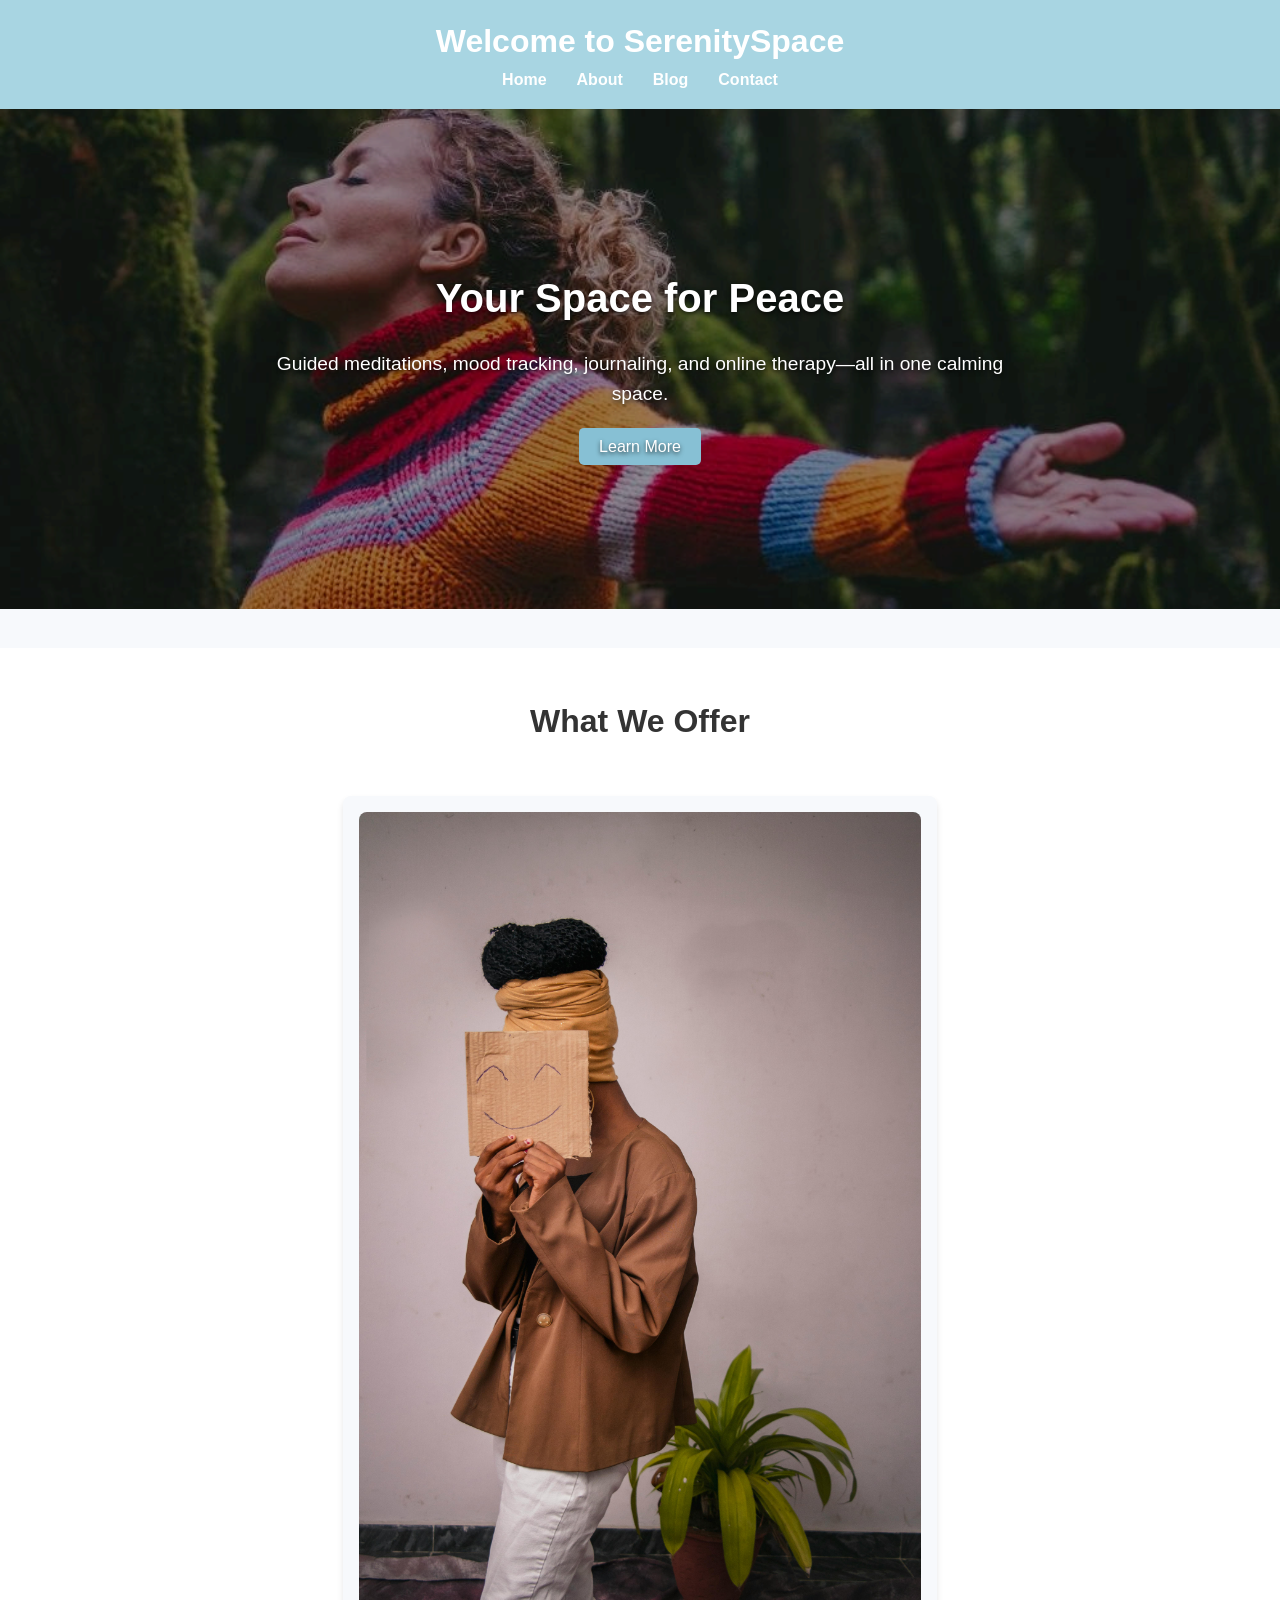
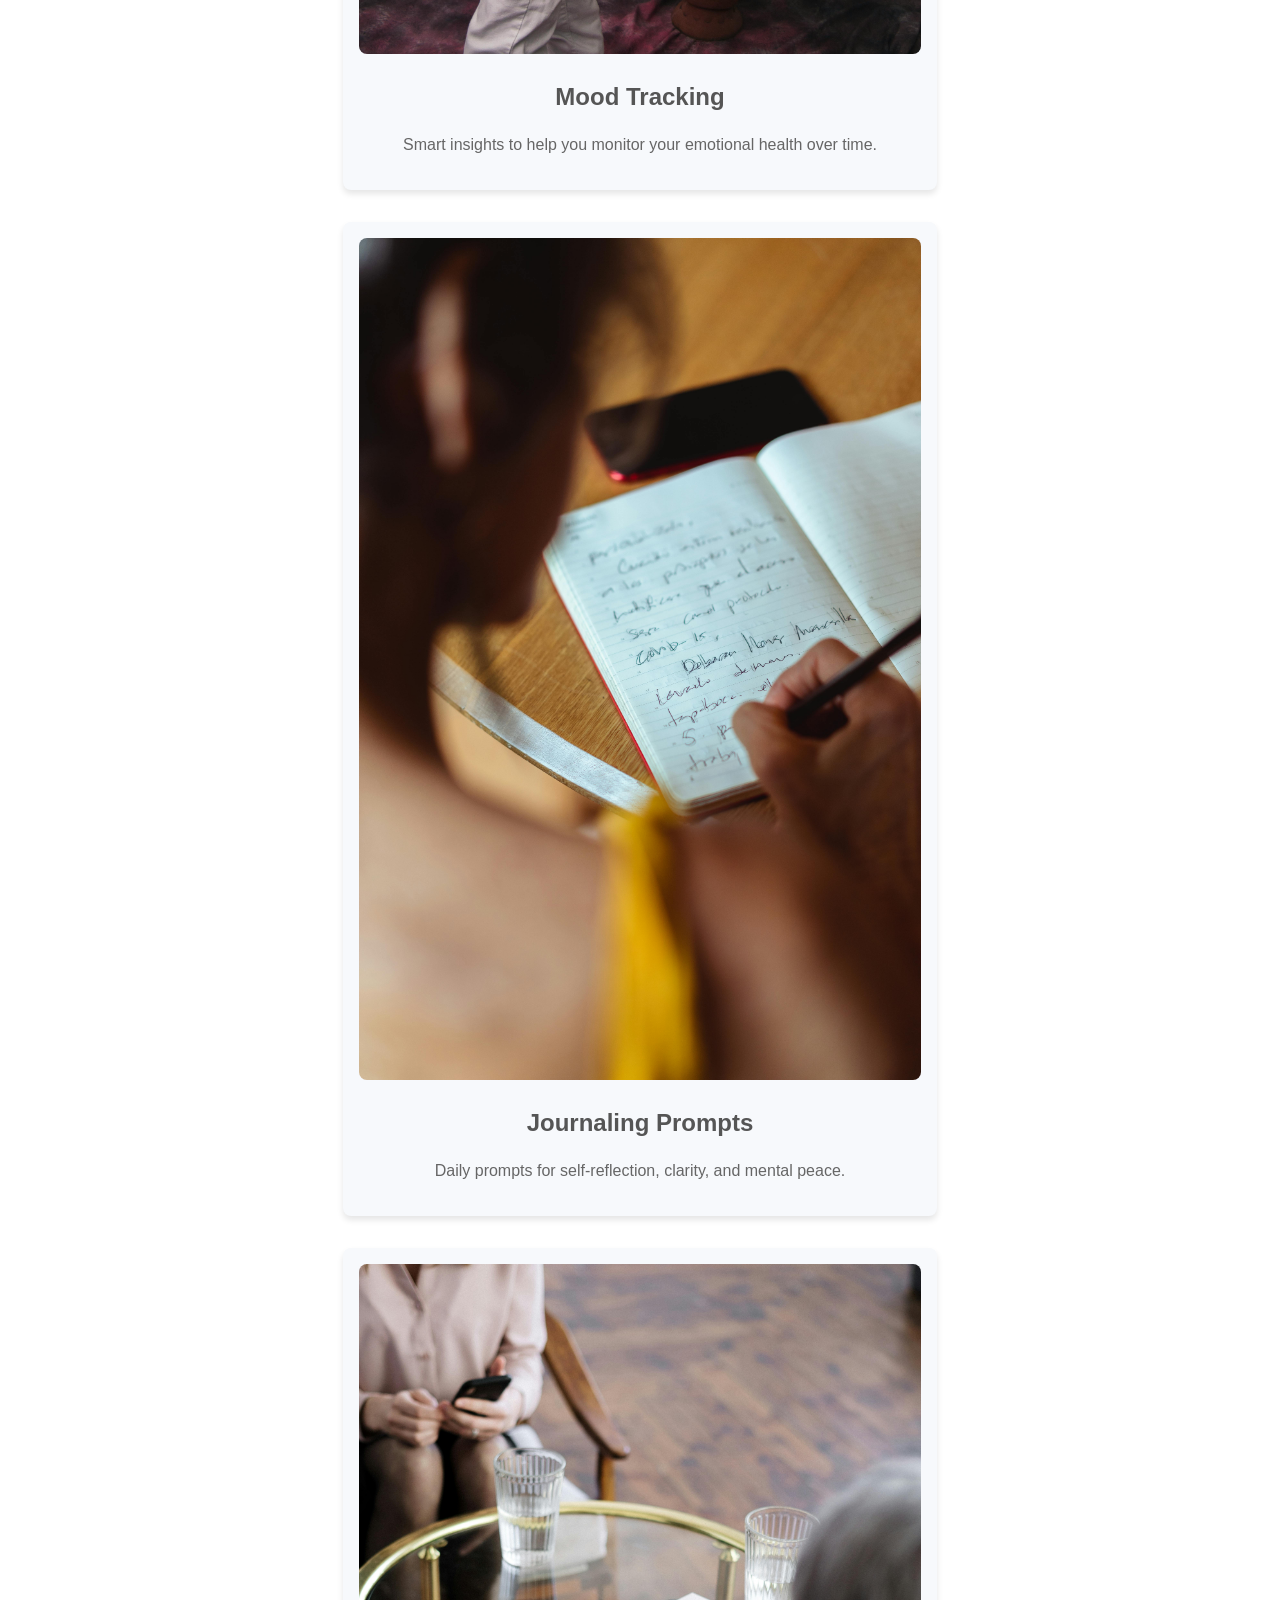
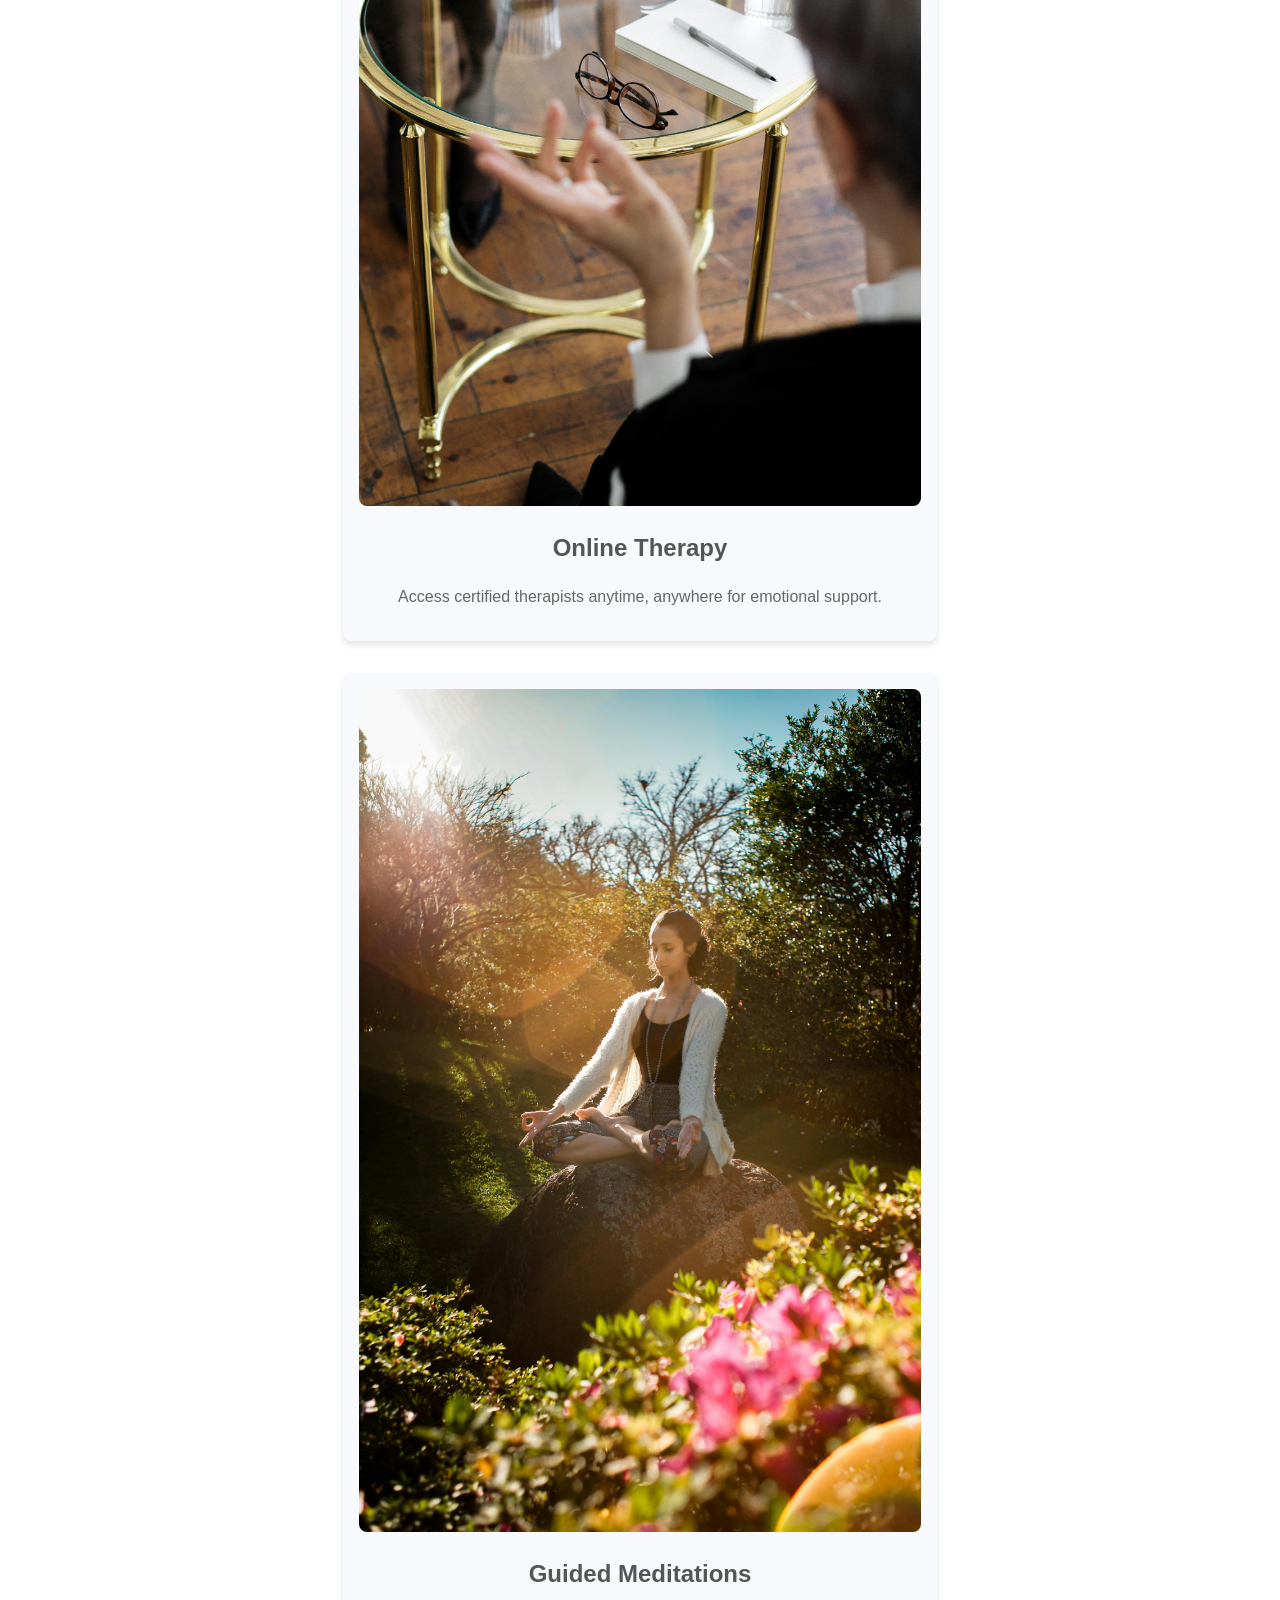
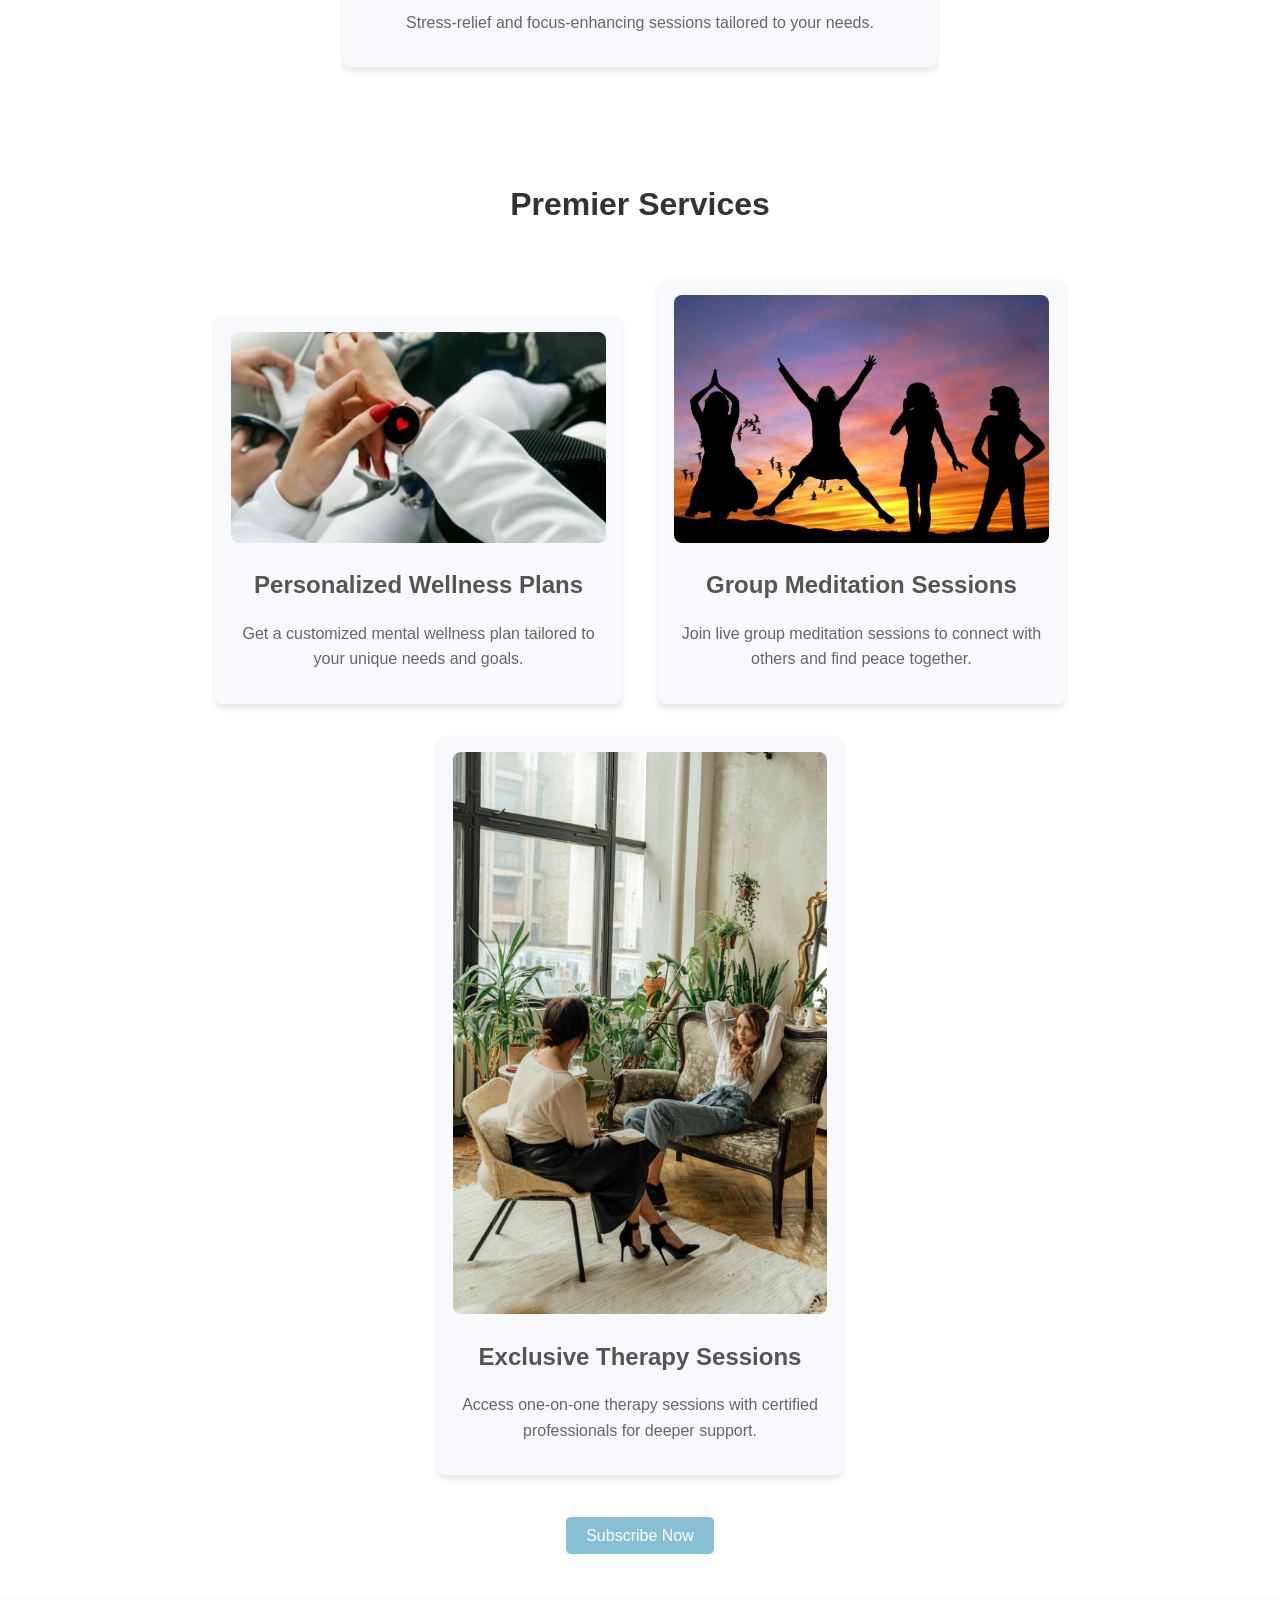
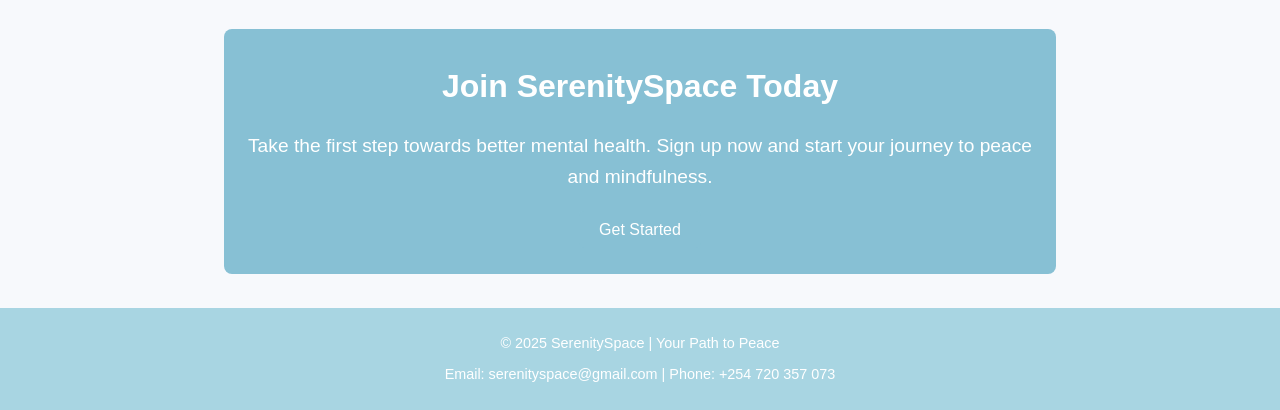
<file: index.html>
<!DOCTYPE html>
<html lang="en">
<head>
    <meta charset="UTF-8">
    <meta name="viewport" content="width=device-width, initial-scale=1.0">
    <title>SerenitySpace - Home</title>
    <link rel="stylesheet" href="css/styles.css">
</head>
<body>
    <header>
        <h1>Welcome to SerenitySpace</h1>
        <nav>
            <ul>
                <li><a href="index.html">Home</a></li>
                <li><a href="about.html">About</a></li>
                <li><a href="blog.html">Blog</a></li> 
                <li><a href="contact.html">Contact</a></li>
            </ul>
        </nav>
    </header>
    <main>
        <!-- Hero Section -->
        <section class="hero">
            <img src="images/image.png" alt="Calm nature scene" class="hero-image">
            <div class="hero-text">
                <h2>Your Space for Peace</h2>
                <p>Guided meditations, mood tracking, journaling, and online therapy—all in one calming space.</p>
                <a href="about.html" class="btn">Learn More</a>
            </div>
        </section>

        <!-- Features Section -->
<section class="features">
    <h2>What We Offer</h2>
    <div class="feature">
        <a href="moodtracking.html">
            <img src="images/moodtracking.jpg" alt="Mood Tracking" class="feature-image">
            <h3>Mood Tracking</h3>
        </a>
        <p>Smart insights to help you monitor your emotional health over time.</p>
    </div>
    <div class="feature">
        <a href="journaling.html">
            <img src="images/journaling.jpg" alt="Journaling" class="feature-image">
            <h3>Journaling Prompts</h3>
        </a>
        <p>Daily prompts for self-reflection, clarity, and mental peace.</p>
    </div>
    <div class="feature">
        <a href="therapy.html">
            <img src="images/therapy.jpg" alt="Online Therapy" class="feature-image">
            <h3>Online Therapy</h3>
        </a>
        <p>Access certified therapists anytime, anywhere for emotional support.</p>
    </div>
    <div class="feature">
        <a href="meditation.html">
            <img src="images/meditation.jpg" alt="Meditation" class="feature-image">
            <h3>Guided Meditations</h3>
        </a>
        <p>Stress-relief and focus-enhancing sessions tailored to your needs.</p>
    </div>
</section>

        <section class="premier-services">
            <h2>Premier Services</h2>
            <div class="service">
                <img src="images/wellnessapp.jpg" alt="Personalized Wellness Plans" class="service-image">
                <h3>Personalized Wellness Plans</h3>
                <p>Get a customized mental wellness plan tailored to your unique needs and goals.</p>
            </div>
            <div class="service">
                <img src="images/group.jpg" alt="Group Meditation Sessions" class="service-image">
                <h3>Group Meditation Sessions</h3>
                <p>Join live group meditation sessions to connect with others and find peace together.</p>
            </div>
            <div class="service">
                <img src="images/therapysessions.jpg" alt="Exclusive Therapy Sessions" class="service-image">
                <h3>Exclusive Therapy Sessions</h3>
                <p>Access one-on-one therapy sessions with certified professionals for deeper support.</p>
            </div>
            
            <div class="payment">
                <a href="payment.html" class="btn">Subscribe Now</a>
            </div>
        </section>

        <!-- Call to Action Section -->
        <section class="cta">
            <h2>Join SerenitySpace Today</h2>
            <p>Take the first step towards better mental health. Sign up now and start your journey to peace and mindfulness.</p>
            <a href="contact.html" class="btn">Get Started</a>
        </section>
    </main>
    <footer>
        <p>&copy; 2025 SerenitySpace | Your Path to Peace</p>
        <p>Email: serenityspace@gmail.com | Phone: +254 720 357 073</p>
    </footer>
</body>
</html>
</file>
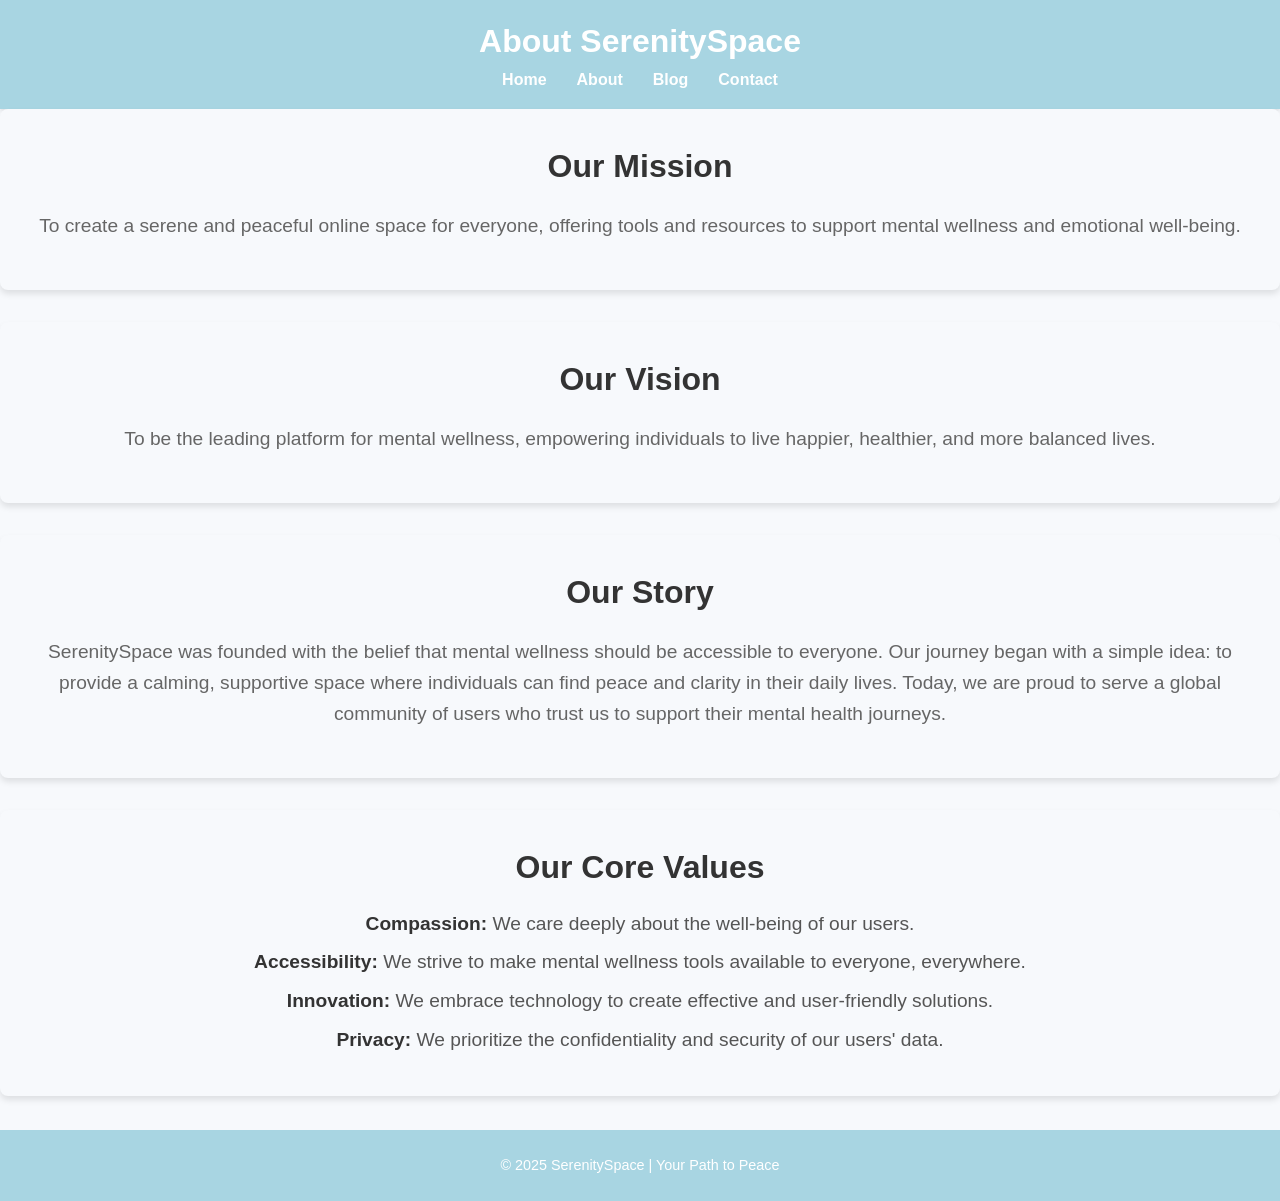
<file: about.html>
<!DOCTYPE html>
<html lang="en">
<head>
    <meta charset="UTF-8">
    <meta name="viewport" content="width=device-width, initial-scale=1.0">
    <title>SerenitySpace - About</title>
    <link rel="stylesheet" href="css/styles.css">
</head>
<body>
    <header>
        <h1>About SerenitySpace</h1>
        <nav>
            <ul>
                <li><a href="index.html">Home</a></li>
                <li><a href="about.html">About</a></li>
                <li><a href="blog.html">Blog</a></li>
                <li><a href="contact.html">Contact</a></li>
            </ul>
        </nav>
    </header>
    <main>
        <!-- Mission Section -->
        <section class="mission">
            <h2>Our Mission</h2>
            <p>To create a serene and peaceful online space for everyone, offering tools and resources to support mental wellness and emotional well-being.</p>
        </section>

        <!-- Vision Section -->
        <section class="vision">
            <h2>Our Vision</h2>
            <p>To be the leading platform for mental wellness, empowering individuals to live happier, healthier, and more balanced lives.</p>
        </section>

        <!-- Our Story Section -->
        <section class="our-story">
            <h2>Our Story</h2>
            <p>SerenitySpace was founded with the belief that mental wellness should be accessible to everyone. Our journey began with a simple idea: to provide a calming, supportive space where individuals can find peace and clarity in their daily lives. Today, we are proud to serve a global community of users who trust us to support their mental health journeys.</p>
        </section>

        <!-- Core Values Section -->
        <section class="core-values">
            <h2>Our Core Values</h2>
            <ul>
                <li><strong>Compassion:</strong> We care deeply about the well-being of our users.</li>
                <li><strong>Accessibility:</strong> We strive to make mental wellness tools available to everyone, everywhere.</li>
                <li><strong>Innovation:</strong> We embrace technology to create effective and user-friendly solutions.</li>
                <li><strong>Privacy:</strong> We prioritize the confidentiality and security of our users' data.</li>
            </ul>
        </section>
    </main>
    <footer>
        <p>&copy; 2025 SerenitySpace | Your Path to Peace</p>
    </footer>
</body>
</html>
</file>
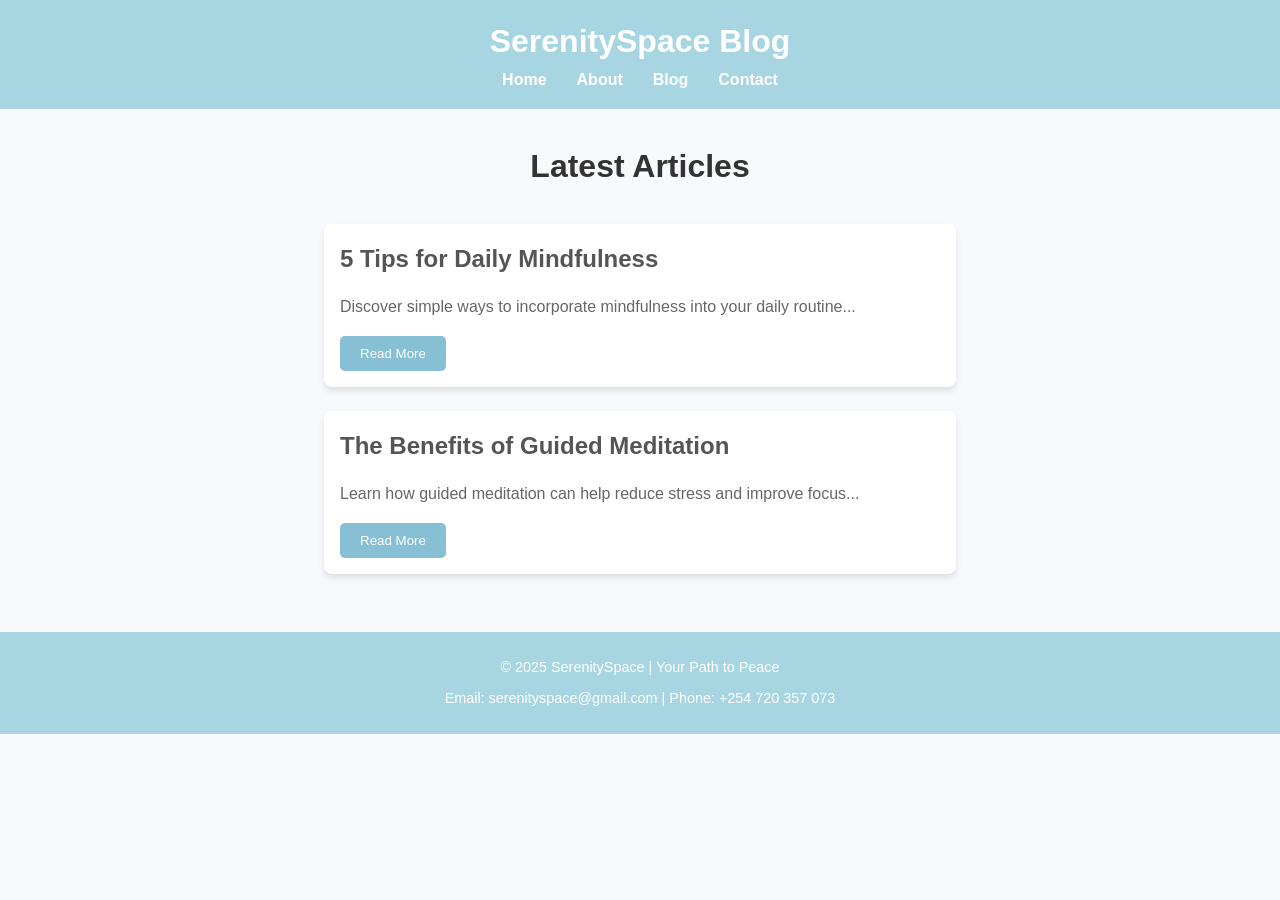
<file: blog.html>
<!DOCTYPE html>
<html lang="en">
<head>
    <meta charset="UTF-8">
    <meta name="viewport" content="width=device-width, initial-scale=1.0">
    <title>SerenitySpace - Blog</title>
    <link rel="stylesheet" href="css/styles.css">
</head>
<body>
    <header>
        <h1>SerenitySpace Blog</h1>
        <nav>
            <ul>
                <li><a href="index.html">Home</a></li>
                <li><a href="about.html">About</a></li>
                <li><a href="blog.html">Blog</a></li>
                <li><a href="contact.html">Contact</a></li>
            </ul>
        </nav>
    </header>
    <main>
        <section class="blog">
            <h2>Latest Articles</h2>
            <article class="blog-post">
                <h3>5 Tips for Daily Mindfulness</h3>
                <p class="blog-summary">Discover simple ways to incorporate mindfulness into your daily routine...</p>
                <button class="read-more">Read More</button>
                <p class="blog-content hidden">
                    Mindfulness is the practice of being present in the moment. Start by taking deep breaths, focusing on your surroundings, and practicing gratitude. These small steps can make a big difference in your mental well-being.
                </p>
            </article>
            <article class="blog-post">
                <h3>The Benefits of Guided Meditation</h3>
                <p class="blog-summary">Learn how guided meditation can help reduce stress and improve focus...</p>
                <button class="read-more">Read More</button>
                <p class="blog-content hidden">
                    Guided meditation provides structure and support for beginners. It helps reduce stress, improve focus, and promote relaxation. Start with short sessions and gradually increase the duration.
                </p>
            </article>
        </section>
    </main>
    <footer>
        <p>&copy; 2025 SerenitySpace | Your Path to Peace</p>
        <p>Email: serenityspace@gmail.com | Phone: +254 720 357 073</p>
    </footer>
    <script src="js/script.js"></script>
</body>
</html>
</file>
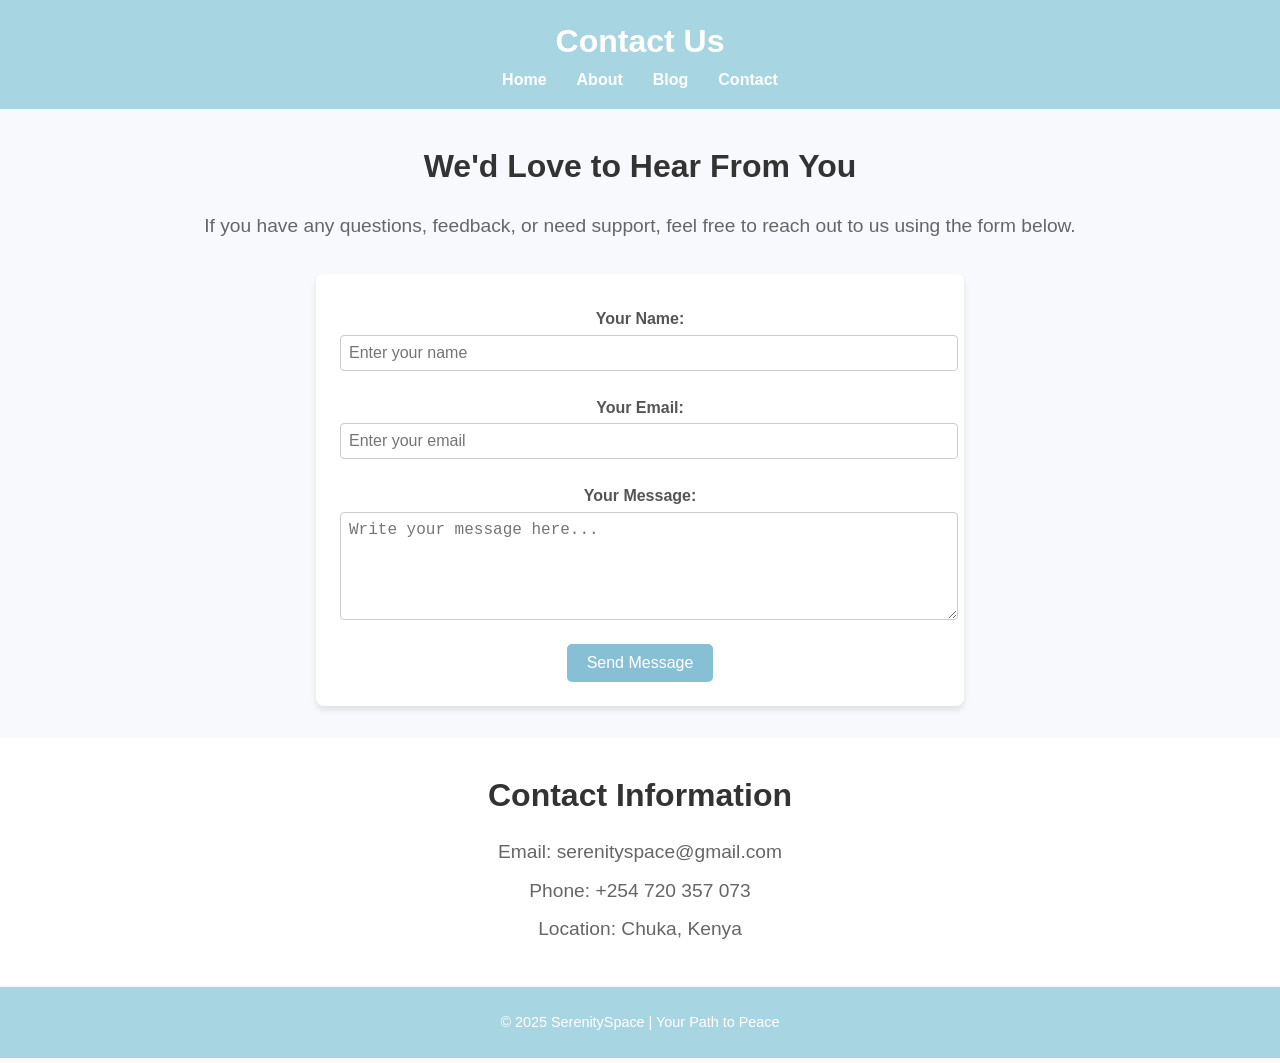
<file: contact.html>
<!DOCTYPE html>
<html lang="en">
<head>
    <meta charset="UTF-8">
    <meta name="viewport" content="width=device-width, initial-scale=1.0">
    <title>Contact - SerenitySpace</title>
    <link rel="stylesheet" href="css/styles.css">
</head>
<body>
    <header>
        <h1>Contact Us</h1>
        <nav>
            <ul>
                <li><a href="index.html">Home</a></li>
                <li><a href="about.html">About</a></li>
                <li><a href="blog.html">Blog</a></li>
                <li><a href="contact.html">Contact</a></li>
            </ul>
        </nav>
    </header>
    <main>
        <section class="contact-section">
            <h2>We'd Love to Hear From You</h2>
            <p>If you have any questions, feedback, or need support, feel free to reach out to us using the form below.</p>
            <form action="https://www.example.com/submit-form" method="POST" class="contact-form">
                <label for="name">Your Name:</label>
                <input type="text" id="name" name="name" placeholder="Enter your name" required>
                
                <label for="email">Your Email:</label>
                <input type="email" id="email" name="email" placeholder="Enter your email" required>
                
                <label for="message">Your Message:</label>
                <textarea id="message" name="message" rows="5" placeholder="Write your message here..." required></textarea>
                
                <button type="submit" class="btn">Send Message</button>
            </form>
        </section>
        <section class="contact-details">
            <h2>Contact Information</h2>
            <p>Email: serenityspace@gmail.com</p>
            <p>Phone: +254 720 357 073</p>
            <p>Location: Chuka, Kenya</p>
        </section>
    </main>
    <footer>
        <p>&copy; 2025 SerenitySpace | Your Path to Peace</p>
    </footer>
</body>
</html>
</file>
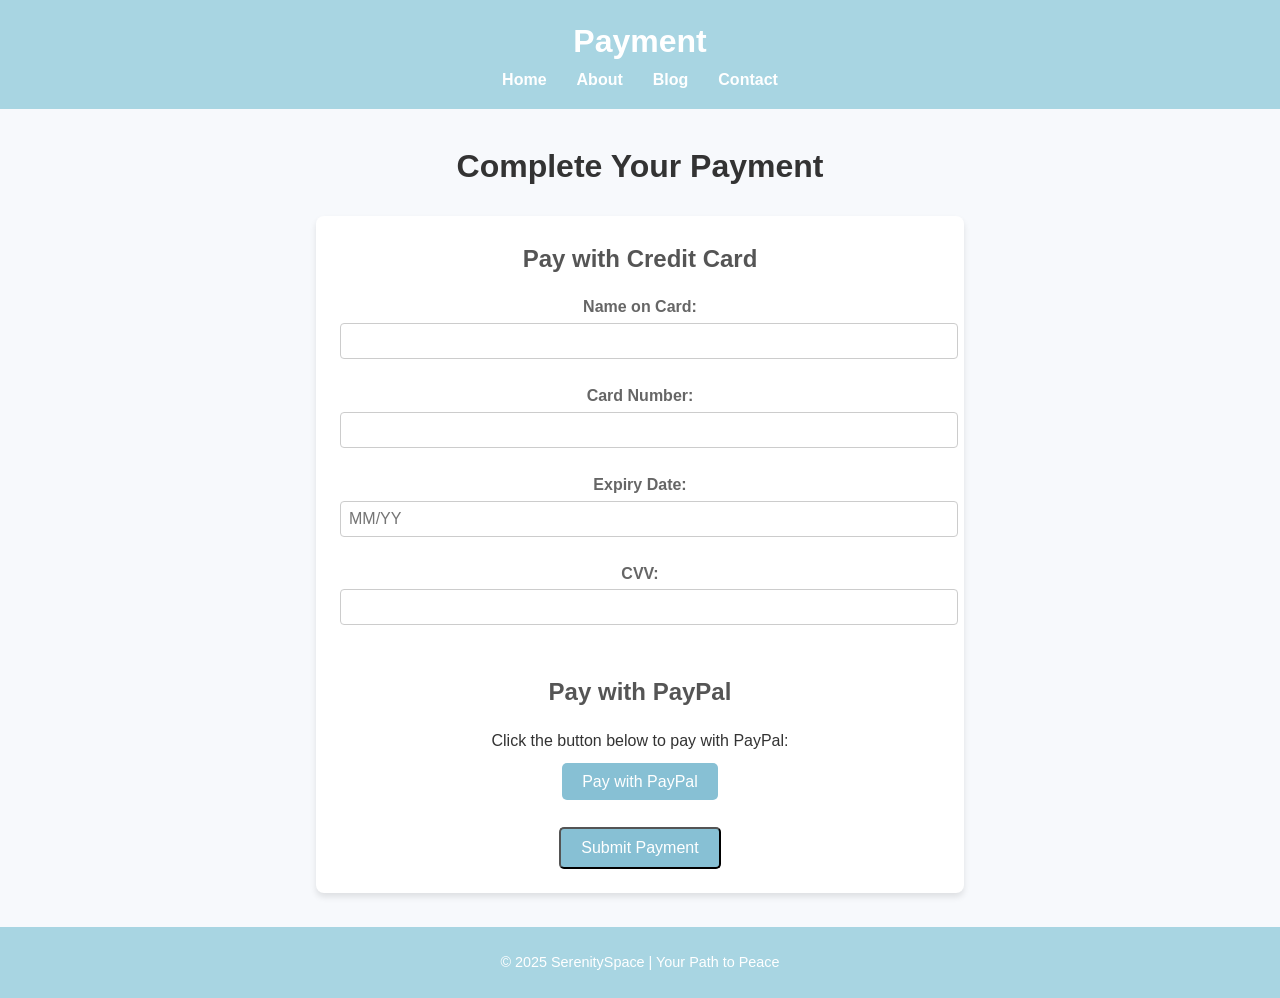
<file: payment.html>
<!DOCTYPE html>
<html lang="en">
<head>
    <meta charset="UTF-8">
    <meta name="viewport" content="width=device-width, initial-scale=1.0">
    <title>Payment - SerenitySpace</title>
    <link rel="stylesheet" href="css/styles.css">
</head>
<body>
    <header>
        <h1>Payment</h1>
        <nav>
            <ul>
                <li><a href="index.html">Home</a></li>
                <li><a href="about.html">About</a></li>
                <li><a href="blog.html">Blog</a></li>
                <li><a href="contact.html">Contact</a></li>
            </ul>
        </nav>
    </header>
    <main>
        <section class="payment-section">
            <h2>Complete Your Payment</h2>
            <form action="https://www.example.com/process-payment" method="POST" class="payment-form">
                <!-- Credit Card Payment -->
                <div class="payment-method">
                    <h3>Pay with Credit Card</h3>
                    <label for="card-name">Name on Card:</label>
                    <input type="text" id="card-name" name="card-name" required>
                    
                    <label for="card-number">Card Number:</label>
                    <input type="text" id="card-number" name="card-number" required>
                    
                    <label for="expiry-date">Expiry Date:</label>
                    <input type="text" id="expiry-date" name="expiry-date" placeholder="MM/YY" required>
                    
                    <label for="cvv">CVV:</label>
                    <input type="text" id="cvv" name="cvv" required>
                </div>

                <!-- PayPal Payment -->
                <div class="payment-method">
                    <h3>Pay with PayPal</h3>
                    <p>Click the button below to pay with PayPal:</p>
                    <a href="https://www.paypal.com/paypalme/example" class="btn">Pay with PayPal</a>
                </div>

                <!-- Submit Button -->
                <div class="submit-payment">
                    <button type="submit" class="btn">Submit Payment</button>
                </div>
            </form>
        </section>
    </main>
    <footer>
        <p>&copy; 2025 SerenitySpace | Your Path to Peace</p>
    </footer>
</body>
</html>
</file>
<file: css/styles.css>
/* General Styles */
body {
    font-family: 'Arial', sans-serif;
    margin: 0;
    padding: 0;
    line-height: 1.6;
    background-color: #f7f9fc; /* Light calming background */
    color: #333; /* Neutral text color */
    box-sizing: border-box;
}

h1, h2, h3 {
    margin: 0;
    padding: 0;
}

a {
    text-decoration: none;
    color: inherit;
}

/* Header */
header {
    background: #a8d5e2; /* Soft blue for a calming effect */
    color: #ffffff;
    padding: 1rem 0;
    text-align: center;
    box-shadow: 0 2px 4px rgba(0, 0, 0, 0.1); /* Subtle shadow for depth */
}

nav ul {
    list-style: none;
    padding: 0;
    margin: 0;
    display: flex;
    justify-content: center;
}

nav ul li {
    margin: 0 15px;
}

nav ul li a {
    text-decoration: none;
    color: #ffffff;
    font-weight: bold;
    transition: color 0.3s ease;
}

nav ul li a:hover {
    color: #f7f9fc; /* Light hover effect */
}

/* Hero Section */
.hero {
    position: relative;
    text-align: center;
    color: #ffffff;
    margin-bottom: 2rem; /* Add spacing below the hero section */
}

.hero-image {
    width: 100%;
    height: auto;
    max-height: 500px; /* Limit the height of the image */
    object-fit: cover; /* Ensure the image scales properly */
    filter: brightness(60%); /* Darken image for text contrast */
}

.hero-text {
    position: absolute;
    top: 50%;
    left: 50%;
    transform: translate(-50%, -50%);
    text-shadow: 0 2px 4px rgba(0, 0, 0, 0.7); /* Stronger shadow for better visibility */
    padding: 1rem; /* Add padding around the text */
    box-sizing: border-box;
    width: 90%; /* Ensure the text doesn't overflow */
    max-width: 800px; /* Limit the width of the text */
}

.hero-text h2 {
    font-size: 2.5rem;
    margin-bottom: 1rem;
}

.hero-text p {
    font-size: 1.2rem;
    margin-bottom: 1.5rem;
}

.btn {
    background: #87c0d4;
    color: #ffffff;
    padding: 10px 20px;
    text-decoration: none;
    border-radius: 5px;
    font-size: 1rem;
    transition: background 0.3s ease;
}

.btn:hover {
    background: #5fa9b8; /* Slightly darker shade for hover */
}

/* Features Section */
.features {
    text-align: center;
    padding: 3rem 1rem;
    background: #ffffff; /* White background for contrast */
}

.features h2 {
    font-size: 2rem;
    margin-bottom: 2rem;
    color: #333;
}

.feature {
    display: inline-block;
    width: 45%;
    margin: 1rem;
    text-align: center;
    background: #f7f9fc; /* Light background for feature blocks */
    border-radius: 8px;
    box-shadow: 0 4px 6px rgba(0, 0, 0, 0.1); /* Subtle shadow for depth */
    padding: 1rem;
}

.feature-image {
    width: 100%;
    border-radius: 8px;
    margin-bottom: 1rem;
}

.feature h3 {
    font-size: 1.5rem;
    margin-bottom: 0.5rem;
    color: #555;
}

.feature p {
    font-size: 1rem;
    color: #666;
}

/* Call to Action Section */
.cta {
    text-align: center;
    padding: 2rem 1rem;
    background: #87c0d4;
    color: #ffffff;
    border-radius: 8px;
    margin: 2rem auto;
    width: 90%;
    max-width: 800px;
}

.cta h2 {
    font-size: 2rem;
    margin-bottom: 1rem;
}

.cta p {
    font-size: 1.2rem;
    margin-bottom: 1.5rem;
}

/* Footer */
footer {
    text-align: center;
    padding: 1rem 0;
    background: #a8d5e2; /* Match header color */
    color: #ffffff;
    font-size: 0.9rem;
    border-top: 2px solid #f7f9fc; /* Subtle separation */
}

footer p {
    margin: 0.5rem 0;
}

/* Blog Section */
.blog {
    padding: 2rem 1rem;
    background: #f7f9fc;
    text-align: center;
}

.blog h2 {
    font-size: 2rem;
    margin-bottom: 2rem;
    color: #333;
}

.blog-post {
    margin: 1.5rem auto;
    padding: 1rem;
    background: #ffffff;
    border-radius: 8px;
    box-shadow: 0 4px 6px rgba(0, 0, 0, 0.1);
    max-width: 600px;
    text-align: left;
}

.blog-post h3 {
    font-size: 1.5rem;
    margin-bottom: 0.5rem;
    color: #555;
}

.blog-summary {
    font-size: 1rem;
    color: #666;
    margin-bottom: 1rem;
}

.blog-content {
    font-size: 1rem;
    color: #666;
    margin-top: 1rem;
}

.hidden {
    display: none;
}

.read-more {
    background: #87c0d4;
    color: #ffffff;
    padding: 10px 20px;
    border: none;
    border-radius: 5px;
    cursor: pointer;
    transition: background 0.3s ease;
}

.read-more:hover {
    background: #5fa9b8;
}

/* Premier Services Section */
.premier-services {
    text-align: center;
    padding: 3rem 1rem;
    background: #ffffff; /* White background for contrast */
}

.premier-services h2 {
    font-size: 2rem;
    margin-bottom: 2rem;
    color: #333;
}

.service {
    display: inline-block;
    width: 30%;
    margin: 1rem;
    text-align: center;
    background: #f7f9fc; /* Light background for service blocks */
    border-radius: 8px;
    box-shadow: 0 4px 6px rgba(0, 0, 0, 0.1); /* Subtle shadow for depth */
    padding: 1rem;
}

.service-image {
    width: 100%;
    border-radius: 8px;
    margin-bottom: 1rem;
}

.service h3 {
    font-size: 1.5rem;
    margin-bottom: 0.5rem;
    color: #555;
}

.service p {
    font-size: 1rem;
    color: #666;
}

/* Payment Button */
.payment {
    text-align: center;
    margin-top: 2rem;
}

.payment .btn {
    background: #87c0d4;
    color: #ffffff;
    padding: 10px 20px;
    text-decoration: none;
    border-radius: 5px;
    font-size: 1rem;
    transition: background 0.3s ease;
}

.payment .btn:hover {
    background: #5fa9b8; /* Slightly darker shade for hover */
}

/* Payment Section */
.payment-section {
    text-align: center;
    padding: 2rem 1rem;
    background: #f7f9fc;
}

.payment-section h2 {
    font-size: 2rem;
    margin-bottom: 1.5rem;
    color: #333;
}

.payment-form {
    max-width: 600px;
    margin: 0 auto;
    background: #ffffff;
    padding: 1.5rem;
    border-radius: 8px;
    box-shadow: 0 4px 6px rgba(0, 0, 0, 0.1);
}

.payment-method {
    margin-bottom: 2rem;
}

.payment-method h3 {
    font-size: 1.5rem;
    margin-bottom: 1rem;
    color: #555;
}

.payment-method label {
    display: block;
    margin: 0.5rem 0 0.2rem;
    font-weight: bold;
    color: #666;
}

.payment-method input {
    width: 100%;
    padding: 0.5rem;
    margin-bottom: 1rem;
    border: 1px solid #ccc;
    border-radius: 4px;
    font-size: 1rem;
}

.submit-payment {
    text-align: center;
    margin-top: 1.5rem;
}

.submit-payment .btn {
    background: #87c0d4;
    color: #ffffff;
    padding: 10px 20px;
    text-decoration: none;
    border-radius: 5px;
    font-size: 1rem;
    transition: background 0.3s ease;
}

.submit-payment .btn:hover {
    background: #5fa9b8;
}

/* Contact Section */
.contact-section {
    text-align: center;
    padding: 2rem 1rem;
    background: #f7f9fc;
}

.contact-section h2 {
    font-size: 2rem;
    margin-bottom: 1rem;
    color: #333;
}

.contact-section p {
    font-size: 1.2rem;
    margin-bottom: 2rem;
    color: #666;
}

.contact-form {
    max-width: 600px;
    margin: 0 auto;
    background: #ffffff;
    padding: 1.5rem;
    border-radius: 8px;
    box-shadow: 0 4px 6px rgba(0, 0, 0, 0.1);
}

.contact-form label {
    display: block;
    margin: 0.5rem 0 0.2rem;
    font-weight: bold;
    color: #555;
}

.contact-form input,
.contact-form textarea {
    width: 100%;
    padding: 0.5rem;
    margin-bottom: 1rem;
    border: 1px solid #ccc;
    border-radius: 4px;
    font-size: 1rem;
}

.contact-form button {
    background: #87c0d4;
    color: #ffffff;
    padding: 10px 20px;
    border: none;
    border-radius: 5px;
    font-size: 1rem;
    cursor: pointer;
    transition: background 0.3s ease;
}

.contact-form button:hover {
    background: #5fa9b8;
}

/* Contact Details Section */
.contact-details {
    text-align: center;
    padding: 2rem 1rem;
    background: #ffffff;
}

.contact-details h2 {
    font-size: 2rem;
    margin-bottom: 1rem;
    color: #333;
}

.contact-details p {
    font-size: 1.2rem;
    margin: 0.5rem 0;
    color: #666;
}

/* About Page Sections */
.mission, .vision, .our-story, .core-values {
    text-align: center;
    padding: 2rem 1rem;
    background: #f7f9fc;
    margin-bottom: 2rem;
    border-radius: 8px;
    box-shadow: 0 4px 6px rgba(0, 0, 0, 0.1);
}

.mission h2, .vision h2, .our-story h2, .core-values h2 {
    font-size: 2rem;
    margin-bottom: 1rem;
    color: #333;
}

.mission p, .vision p, .our-story p {
    font-size: 1.2rem;
    color: #666;
    margin-bottom: 1rem;
}

.core-values ul {
    list-style: none;
    padding: 0;
    margin: 0;
}

.core-values li {
    font-size: 1.2rem;
    color: #555;
    margin: 0.5rem 0;
}

.core-values li strong {
    color: #333;
}
</file>
